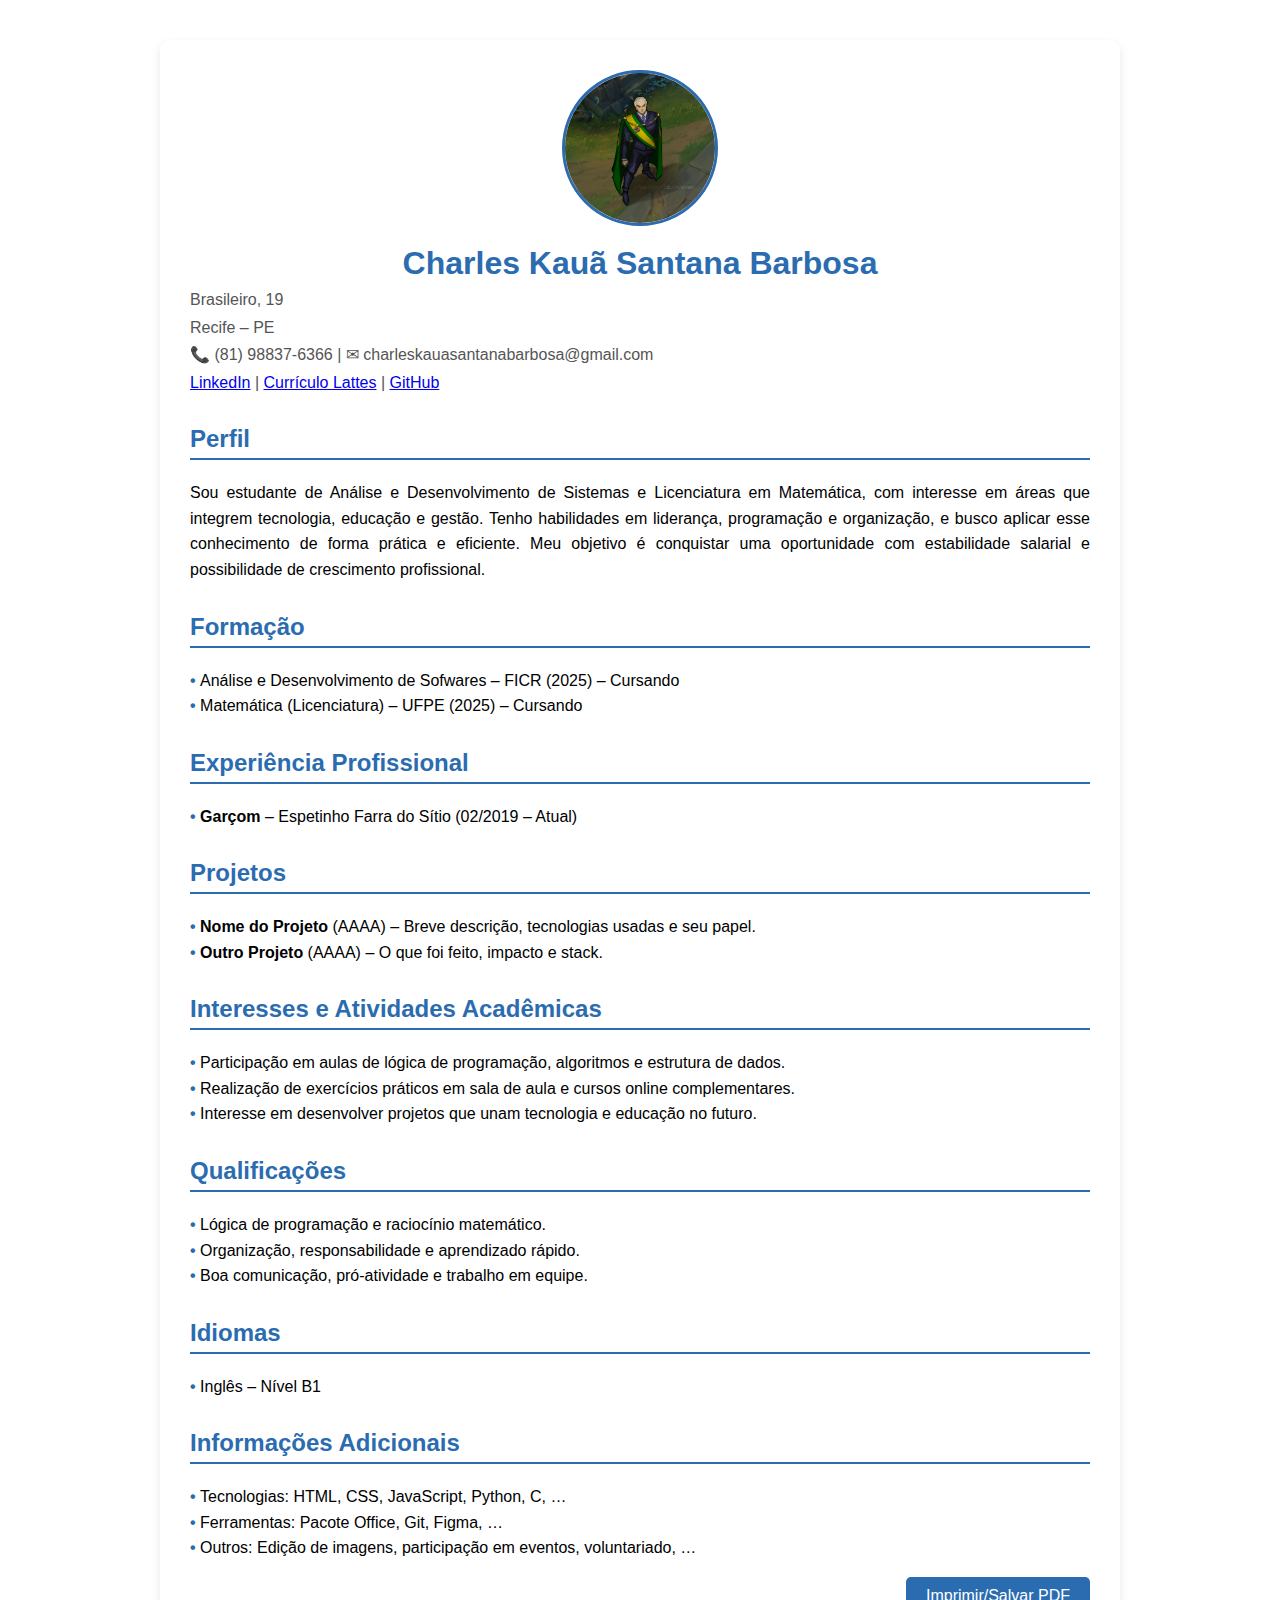
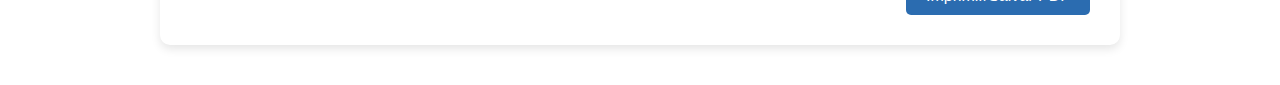
<file: index.html>
<!DOCTYPE html>
<html lang="pt-br">

<head>
    <meta charset="UTF-8">
    <meta name="viewport" content="width=device-width, initial-scale=1.0">
    <title>Currículo | Charles Kauã</title>
    <link rel="stylesheet" href="./style.css">
</head>

<body>
    <div class="container">
        <div class="header">
            <img src="assets/Swain - Temer.png" alt="Foto">
            <h1>Charles Kauã Santana Barbosa</h1>
            <p>Brasileiro, 19</p>
            <p>Recife – PE</p>
            <p>📞 (81) 98837-6366 | ✉ charleskauasantanabarbosa@gmail.com</p>
            <p>
                <a href="https://www.linkedin.com/in/ck24681/" target="_blank">LinkedIn</a> |
                <a href="https://lattes.cnpq.br/4677925275585004" target="_blank">Currículo Lattes</a> |
                <a href="https://github.com/CK-24681" target="_blank">GitHub</a>
            </p>

        </div>

        <!-- Perfil -->
        <h2>Perfil</h2>
        <p>Sou estudante de Análise e Desenvolvimento de Sistemas e Licenciatura em Matemática, com interesse
            em áreas que integrem tecnologia, educação e gestão. Tenho habilidades em liderança, programação e
            organização, e busco aplicar esse conhecimento de forma prática e eficiente. Meu objetivo é conquistar
            uma oportunidade com estabilidade salarial e possibilidade de crescimento profissional.</p>

        <!-- Formação -->
        <h2>Formação</h2>
        <ul>
            <li>Análise e Desenvolvimento de Sofwares – FICR (2025) – Cursando</li>
            <li>Matemática (Licenciatura) – UFPE (2025) – Cursando</li>
        </ul>

        <!-- Experiência Profissional -->
        <h2>Experiência Profissional</h2>
        <ul>
            <li><b>Garçom</b> – Espetinho Farra do Sítio (02/2019 – Atual)</li>
        </ul>

        <!-- Projetos -->
        <h2>Projetos</h2>
        <ul>
            <li><b>Nome do Projeto</b> (AAAA) – Breve descrição, tecnologias usadas e seu papel.</li>
            <li><b>Outro Projeto</b> (AAAA) – O que foi feito, impacto e stack.</li>
        </ul>

        <!-- Interesses e Atividades Acadêmicas -->
        <h2>Interesses e Atividades Acadêmicas</h2>
        <ul>

            <li>Participação em aulas de lógica de programação, algoritmos e estrutura de dados.</li>
            <li>Realização de exercícios práticos em sala de aula e cursos online complementares.</li>
            <li>Interesse em desenvolver projetos que unam tecnologia e educação no futuro.</li>
        </ul>

        <!-- Qualificações -->
        <h2>Qualificações</h2>
        <ul>
            <li>Lógica de programação e raciocínio matemático.</li>
            <li>Organização, responsabilidade e aprendizado rápido.</li>
            <li>Boa comunicação, pró-atividade e trabalho em equipe.</li>
        </ul>

        <!-- Idiomas -->
        <h2>Idiomas</h2>
        <ul>
            <li>Inglês – Nível B1</li>
        </ul>

        <!-- Informações Adicionais -->
        <h2>Informações Adicionais</h2>
        <ul>
            <li>Tecnologias: HTML, CSS, JavaScript, Python, C, …</li>
            <li>Ferramentas: Pacote Office, Git, Figma, …</li>
            <li>Outros: Edição de imagens, participação em eventos, voluntariado, …</li>
        </ul>

        <div class="button">
            <button id="bnt-print">Imprimir/Salvar PDF</button>
        </div>

        <script src="script.js"></script>
    </div>
</body>

</html>
</file>
<file: style.css>
/* ======== ESTILO BASE DO SITE ======== */
body {
    font-family: Arial, sans-serif;   /* Fonte padrão usada em toda a página */
    background-color: #ffffff;        /* Cor de fundo cinza claro */
    margin: 0;                        /* Remove a margem padrão do navegador */
    padding: 0;                       /* Remove o espaçamento interno padrão */
  }
  
  /* ======== CONTAINER PRINCIPAL ======== */
  .container {
    max-width: 900px;                 /* Largura máxima do currículo = 900px */
    margin: 40px auto;                /* 40px em cima/baixo + auto nas laterais -> centraliza no meio */
    background: #fff;                 /* Fundo branco dentro do cartão */
    padding: 30px;                    /* Espaço interno para afastar o texto da borda */
    box-shadow: 0 4px 10px rgba(0,0,0,.1); /* Sombra leve embaixo do container */
    border-radius: 10px;              /* Bordas arredondadas */
  }
  
  /* ======== CABEÇALHO (foto + nome + contatos) ======== */
  .header {
    text-align: center;               /* Centraliza todo o conteúdo dentro do cabeçalho */
    margin-bottom: 20px;              /* Espaço abaixo do cabeçalho */
  }
  
  /* Estilo da foto do perfil */
  .header img {
    width: 150px;                     /* Largura da foto */
    height: 150px;                    /* Altura da foto */
    object-fit: cover;                /* Mantém a proporção da foto sem distorcer */
    border-radius: 50%;               /* Transforma a foto em um círculo */
    border: 3px solid #2b6cb0;        /* Borda azul ao redor da foto */
  }
  
  /* Nome principal (H1) */
  .header h1 {
    margin: 15px 0 5px;               /* Espaço em cima (15px), embaixo (5px) */
    color: #2b6cb0;                   /* Cor azul do título */
  }
  
  /* Informações do cabeçalho (idade, cidade, contato) */
  .header p {
    margin: 2px 0;                    /* Espaçamento pequeno entre as linhas */
    color: #555;                      /* Cor cinza escuro para o texto */
  }
  
  /* ======== TÍTULOS DE SEÇÃO (H2) ======== */
  h2 {
    color: #2b6cb0;                   /* Cor azul do título */
    border-bottom: 2px solid #2b6cb0; /* Linha azul logo abaixo do título */
    padding-bottom: 5px;              /* Espaço entre o texto e a linha */
    margin-top: 30px;                 /* Espaço acima de cada seção */
  }
  
  /* ======== TEXTO (parágrafos e itens de lista) ======== */
  p,
  li {
    text-align: justify;              /* Texto justificado (alinha dos dois lados) */
    line-height: 1.6;                 /* Aumenta o espaçamento entre linhas -> melhora leitura */
  }
  
  /* ======== LISTAS ======== */
  ul {
    list-style: none;                 /* Remove os marcadores padrão (bolinha preta) */
    padding: 0;                       /* Remove espaçamento interno da lista */
  }
  
  /* Criação de marcadores personalizados */
  ul li::before {
    content: "• ";                    /* Insere uma bolinha manualmente antes de cada item */
    color: #2b6cb0;                   /* Define a cor da bolinha (azul) */
    font-weight: bold;                /* Deixa a bolinha mais grossa/forte */
  }

  /*Criação de botão de */
  #bnt-print{
    background-color: #2b6cb0;
    color: #ffffff;
    border: none;
    border-radius: 5px;
    padding: 10px 20px;
    cursor: pointer;
    font-size: 16px;
    transition: 0.3s ease;
  }
  
  #bnt-print:hover{
    background-color: #1b4674;
    transform: scale(1.1);
  }

  .button{
    display: flex;
    justify-content: end;
  }

  @media print{
    #bnt-print{
      display: none;
    }
  }
</file>
